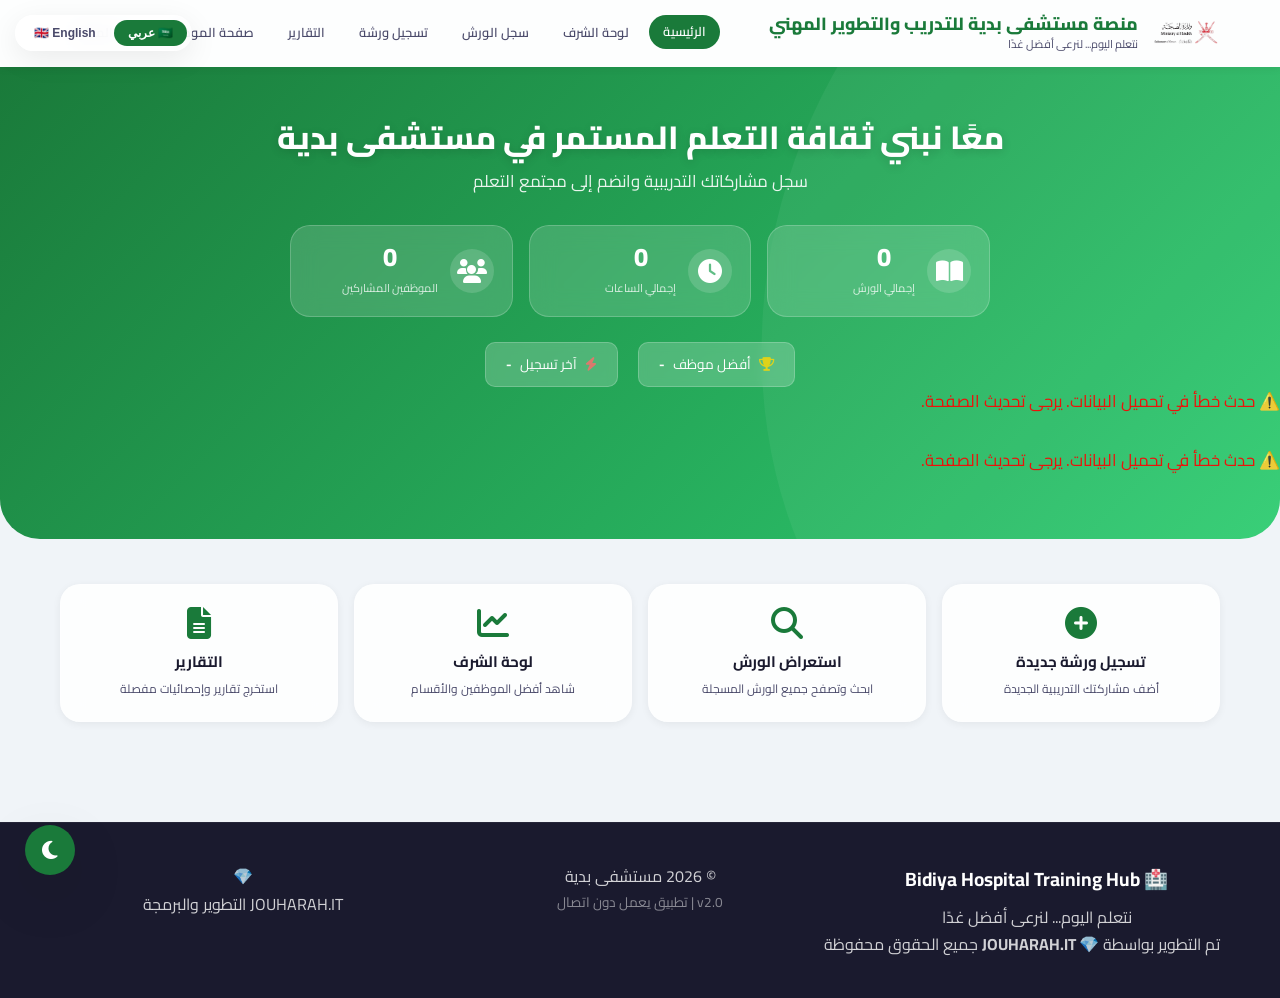
<file: index.html>
<!DOCTYPE html>
<html lang="ar" dir="rtl">
<head>
    <meta charset="UTF-8">
    <meta name="viewport" content="width=device-width, initial-scale=1.0, maximum-scale=1.0, user-scalable=no">
    <title>Bidiya Hospital Training Hub</title>

    <!-- PWA Meta Tags -->
    <link rel="manifest" href="manifest.json">
    <meta name="theme-color" content="#1a7a3a">
    <meta name="apple-mobile-web-app-capable" content="yes">
    <meta name="apple-mobile-web-app-status-bar-style" content="black-translucent">
    <meta name="apple-mobile-web-app-title" content="BTH">
    <link rel="apple-touch-icon" href="assets/icons/icon-192x192.png">

    <!-- Fonts -->
    <link href="https://fonts.googleapis.com/css2?family=Cairo:wght@300;400;600;700;800&display=swap" rel="stylesheet">
    <link rel="stylesheet" href="https://cdnjs.cloudflare.com/ajax/libs/font-awesome/6.4.0/css/all.min.css">

    <!-- CSS -->
    <link rel="stylesheet" href="assets/css/style.css">
    <link rel="stylesheet" href="assets/css/dark-mode.css">
</head>
<body>
    <!-- Dark Mode Toggle -->
    <button class="dark-toggle" id="darkToggle" aria-label="Toggle dark mode">
        <i class="fas fa-moon"></i>
    </button>

    <!-- Language Selector -->
    <div class="lang-selector">
        <button class="lang-btn active" data-lang="ar">🇸🇦 عربي</button>
        <button class="lang-btn" data-lang="en">🇬🇧 English</button>
    </div>

    <!-- زر التثبيت اليدوي -->
    <button id="manualInstallBtn" style="display:none; position:fixed; bottom:90px; left:50%; transform:translateX(-50%); background:#1a7a3a; color:white; border:none; padding:14px 30px; border-radius:50px; font-size:1rem; font-weight:700; box-shadow:0 4px 20px rgba(26,122,58,0.4); z-index:99999; cursor:pointer; font-family:'Cairo',sans-serif;">📱 تثبيت التطبيق</button>

    <!-- HEADER -->
    <header class="header">
        <div class="container">
            <div class="header-content">
                <div class="logo">
                    <img src="assets/img/logo.png" alt="BTH Logo" class="logo-img" onerror="this.style.display='none'">
                    <div>
                        <h1 class="logo-title" data-i18n="app_name">منصة مستشفى بدية للتدريب والتطوير المهني</h1>
                        <p class="logo-tagline" data-i18n="tagline">نتعلم اليوم... لنرعى أفضل غدًا</p>
                    </div>
                </div>
                <nav class="main-nav">
                    <a href="index.html" class="active" data-i18n="nav_home">الرئيسية</a>
                    <a href="dashboard.html" data-i18n="nav_dashboard">لوحة الشرف</a>
                    <a href="workshops.html" data-i18n="nav_workshops">سجل الورش</a>
                    <a href="register.html" data-i18n="nav_register">تسجيل ورشة</a>
                    <a href="reports.html" data-i18n="nav_reports">التقارير</a>
                    <a href="employee.html" data-i18n="nav_employee">صفحة الموظف</a>
                    <a href="about.html" data-i18n="nav_about">عن المطور</a>
                </nav>
            </div>
        </div>
    </header>

    <!-- HERO SECTION -->
    <section class="hero">
        <div class="container">
            <div class="hero-content">
                <h2 data-i18n="hero_title">معًا نبني ثقافة التعلم المستمر في مستشفى بدية</h2>
                <p data-i18n="hero_subtitle">سجل مشاركاتك التدريبية وانضم إلى مجتمع التعلم</p>

                <div class="hero-counters">
                    <div class="counter-item">
                        <div class="counter-icon"><i class="fas fa-book-open"></i></div>
                        <div class="counter-info">
                            <span class="counter-number" id="totalWorkshops">0</span>
                            <span class="counter-label" data-i18n="total_workshops">إجمالي الورش</span>
                        </div>
                    </div>
                    <div class="counter-item">
                        <div class="counter-icon"><i class="fas fa-clock"></i></div>
                        <div class="counter-info">
                            <span class="counter-number" id="totalHours">0</span>
                            <span class="counter-label" data-i18n="total_hours">إجمالي ساعات التدريب</span>
                        </div>
                    </div>
                    <div class="counter-item">
                        <div class="counter-icon"><i class="fas fa-users"></i></div>
                        <div class="counter-info">
                            <span class="counter-number" id="totalEmployees">0</span>
                            <span class="counter-label" data-i18n="total_employees">الموظفين المشاركين</span>
                        </div>
                    </div>
                </div>

                <div class="quick-stats" style="margin-top:20px; display:flex; gap:20px; justify-content:center; flex-wrap:wrap;">
                    <div class="stat-badge" style="background:rgba(255,255,255,0.2); padding:10px 20px; border-radius:10px; backdrop-filter:blur(5px);">
                        <i class="fas fa-trophy" style="color:#ffd700;"></i>
                        <span data-i18n="top_employee_label">أفضل موظف:</span>
                        <strong id="topEmployee">-</strong>
                    </div>
                    <div class="stat-badge" style="background:rgba(255,255,255,0.2); padding:10px 20px; border-radius:10px; backdrop-filter:blur(5px);">
                        <i class="fas fa-bolt" style="color:#ff6b6b;"></i>
                        <span data-i18n="last_registration_label">آخر تسجيل:</span>
                        <strong id="lastEmployee">-</strong>
                    </div>
                </div>
            </div>
        </div>
    </section>

    <!-- QUICK ACTIONS -->
    <section class="quick-actions">
        <div class="container">
            <div class="actions-grid">
                <a href="register.html" class="action-card">
                    <i class="fas fa-plus-circle"></i>
                    <h3 data-i18n="register_workshop">تسجيل ورشة جديدة</h3>
                    <p data-i18n="register_desc">أضف مشاركتك التدريبية الجديدة</p>
                </a>
                <a href="workshops.html" class="action-card">
                    <i class="fas fa-search"></i>
                    <h3 data-i18n="browse_workshops">استعراض الورش</h3>
                    <p data-i18n="browse_desc">ابحث وتصفح جميع الورش المسجلة</p>
                </a>
                <a href="dashboard.html" class="action-card">
                    <i class="fas fa-chart-line"></i>
                    <h3 data-i18n="view_dashboard">لوحة الشرف</h3>
                    <p data-i18n="dashboard_desc">شاهد أفضل الموظفين والأقسام</p>
                </a>
                <a href="reports.html" class="action-card">
                    <i class="fas fa-file-alt"></i>
                    <h3 data-i18n="view_reports">التقارير</h3>
                    <p data-i18n="reports_desc">استخرج تقارير وإحصائيات مفصلة</p>
                </a>
            </div>
        </div>
    </section>

    <!-- FOOTER -->
    <footer class="footer">
        <div class="container">
            <div class="footer-content">
                <div class="footer-brand">
                    <h3>🏥 Bidiya Hospital Training Hub</h3>
                    <p data-i18n="footer_tagline">نتعلم اليوم... لنرعى أفضل غدًا</p>
                </div>
                <div class="footer-center">
                    <p data-i18n="footer_copyright">© 2026 مستشفى بدية - جميع الحقوق محفوظة</p>
                    <p class="footer-version">v2.0 | <span data-i18n="footer_pwa">تطبيق يعمل دون اتصال</span></p>
                </div>
                <div class="footer-developer">
                    <div class="developer-badge">
                        <span class="dev-icon">💎</span>
                        <div class="dev-info">
                            <span class="dev-name">JOUHARAH.IT</span>
                            <span class="dev-role" data-i18n="dev_role">التطوير والبرمجة</span>
                        </div>
                    </div>
                </div>
            </div>
            <div class="footer-bottom">
                <p class="developer-credit">
                    <span data-i18n="developed_by">تم التطوير بواسطة</span>
                    <strong>💎 JOUHARAH.IT</strong>
                    <span data-i18n="all_rights">© 2026</span>
                </p>
            </div>
        </div>
    </footer>

    <!-- ============================================ -->
    <!-- SCRIPTS - تحميل بترتيب صحيح -->
    <!-- ============================================ -->

    <!-- 1. الترجمة -->
    <script src="assets/js/i18n.js"></script>

    <!-- 2. الملف الرئيسي (API + دوال عامة) -->
    <script src="assets/js/main.js"></script>

    <!-- 3. كود إضافي لتحديث الصفحة فوراً -->
    <script>
        // بعد تحميل الصفحة، قم بتحديث البيانات
        document.addEventListener('DOMContentLoaded', function() {
            console.log('📄 الصفحة الرئيسية جاهزة');

            // محاولة استدعاء الدالة من main.js
            if (typeof loadHomePageData === 'function') {
                loadHomePageData();
            } else {
                console.warn('⚠️ loadHomePageData غير موجودة، جلب البيانات مباشرة...');
                // نسخة احتياطية: جلب البيانات مباشرة من API
                const API_URL = 'https://script.google.com/macros/s/AKfycbxfQwivy7ssV_SpOgE_2Ev5llVva7RWNhr8-ARorlWGvUGW1GyBUnGTinzBiffoaAp4/exec';
                fetch(API_URL)
                    .then(response => response.json())
                    .then(result => {
                        if (result.status === 'success' && result.data) {
                            const summary = result.data.summary || {};
                            document.getElementById('totalWorkshops').textContent = summary.totalWorkshops || 0;
                            document.getElementById('totalHours').textContent = summary.totalHours || 0;
                            document.getElementById('totalEmployees').textContent = summary.totalEmployees || 0;
                            const topEmp = result.data.topEmployees?.[0];
                            if (topEmp) {
                                document.getElementById('topEmployee').textContent = topEmp.name + ' (' + topEmp.workshops + ' ورشة)';
                            }
                            const lastEmp = result.data.lastWorkshop;
                            if (lastEmp) {
                                document.getElementById('lastEmployee').textContent = lastEmp.employee || '-';
                            }
                        }
                    })
                    .catch(err => console.warn('⚠️ فشل جلب البيانات:', err));
            }
        });

        // تسجيل Service Worker
        if ('serviceWorker' in navigator) {
            navigator.serviceWorker.register('sw.js')
                .then(() => console.log('✅ Service Worker مسجل'))
                .catch(err => console.log('❌ Service Worker:', err));
        }
    </script>
</body>
</html>
</file>
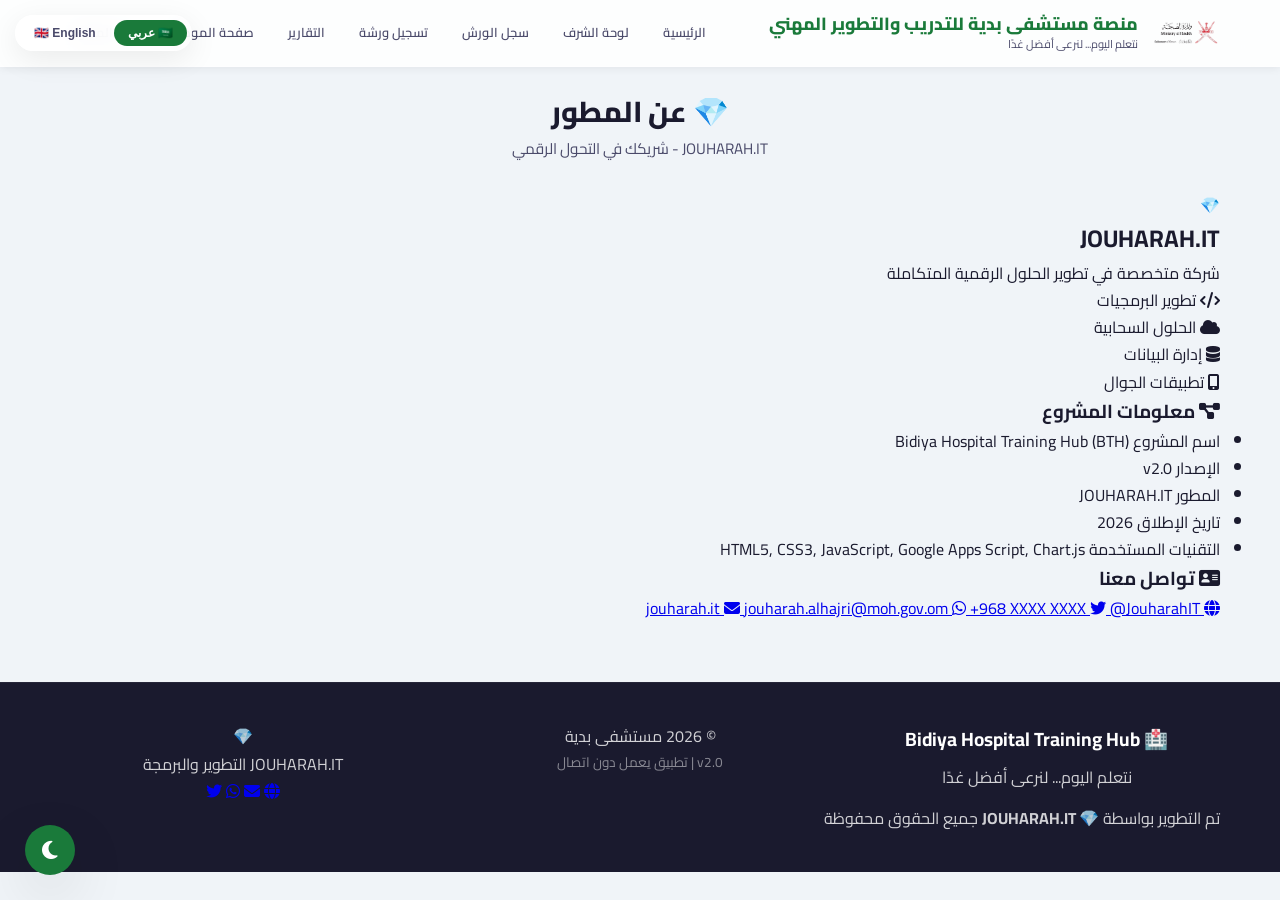
<file: about.html>
<!DOCTYPE html>
<html lang="ar" dir="rtl">
<head>
    <meta charset="UTF-8">
    <meta name="viewport" content="width=device-width, initial-scale=1.0">
    <title>عن المطور - Bidiya Hospital Training Hub</title>
    
    <link href="https://fonts.googleapis.com/css2?family=Cairo:wght@300;400;600;700;800&display=swap" rel="stylesheet">
    <link rel="stylesheet" href="https://cdnjs.cloudflare.com/ajax/libs/font-awesome/6.4.0/css/all.min.css">
    <link rel="stylesheet" href="assets/css/style.css">
    <link rel="stylesheet" href="assets/css/dark-mode.css">
    <!-- PWA Meta Tags -->
<link rel="manifest" href="manifest.json">
<meta name="theme-color" content="#1a7a3a">
<meta name="apple-mobile-web-app-capable" content="yes">
<meta name="apple-mobile-web-app-status-bar-style" content="black-translucent">
<meta name="apple-mobile-web-app-title" content="BTH">
<link rel="apple-touch-icon" href="assets/icons/icon-192x192.png">

<!-- PWA Splash Screen (iOS) -->
<meta name="apple-mobile-web-app-capable" content="yes">
<link rel="apple-touch-startup-image" href="assets/icons/splash.png">
</head>
<body>
    <!-- 🌙 Toggle & Language -->
    <button class="dark-toggle" id="darkToggle"><i class="fas fa-moon"></i></button>
    <div class="lang-selector">
        <button class="lang-btn active" data-lang="ar">🇸🇦 عربي</button>
        <button class="lang-btn" data-lang="en">🇬🇧 English</button>
    </div>

    <!-- HEADER -->
    <header class="header">
        <div class="container">
            <div class="header-content">
                <div class="logo">
                    <img src="assets/img/logo.png" alt="BTH Logo" class="logo-img">
                    <div>
                        <h1 class="logo-title" data-i18n="app_name">منصة مستشفى بدية للتدريب والتطوير المهني</h1>
                        <p class="logo-tagline" data-i18n="tagline">نتعلم اليوم... لنرعى أفضل غدًا</p>
                    </div>
                </div>
               <nav class="main-nav">
    <a href="index.html" data-i18n="nav_home">الرئيسية</a>
    <a href="dashboard.html" data-i18n="nav_dashboard">لوحة الشرف</a>
    <a href="workshops.html" data-i18n="nav_workshops">سجل الورش</a>
    <a href="register.html" data-i18n="nav_register">تسجيل ورشة</a>
    <a href="reports.html" data-i18n="nav_reports">التقارير</a>
    <a href="employee.html" data-i18n="nav_employee">صفحة الموظف</a>  <!-- ✅ تم الإضافة -->
    <a href="about.html" data-i18n="nav_about">عن المطور</a>
</nav>
            </div>
        </div>
    </header>

    <!-- ============================================ -->
    <!-- ABOUT PAGE -->
    <!-- ============================================ -->
    <section class="about-page">
        <div class="container">
            <div class="page-header">
                <h1>💎 <span data-i18n="about_title">عن المطور</span></h1>
                <p data-i18n="about_subtitle">JOUHARAH.IT - شريكك في التحول الرقمي</p>
            </div>

            <div class="about-content">
                <!-- Developer Card -->
                <div class="about-card developer-card">
                    <div class="developer-logo-large">
                        <span class="dev-icon-large">💎</span>
                        <h2>JOUHARAH.IT</h2>
                    </div>
                    <p class="dev-description" data-i18n="dev_description">
                        شركة متخصصة في تطوير الحلول الرقمية المتكاملة، نقدم خدماتنا في مجال 
                        البرمجة، وتطوير التطبيقات، وأنظمة إدارة البيانات، والحلول السحابية.
                    </p>
                    <div class="dev-services">
                        <div class="service-item">
                            <i class="fas fa-code"></i>
                            <span data-i18n="service_development">تطوير البرمجيات</span>
                        </div>
                        <div class="service-item">
                            <i class="fas fa-cloud"></i>
                            <span data-i18n="service_cloud">الحلول السحابية</span>
                        </div>
                        <div class="service-item">
                            <i class="fas fa-database"></i>
                            <span data-i18n="service_data">إدارة البيانات</span>
                        </div>
                        <div class="service-item">
                            <i class="fas fa-mobile-alt"></i>
                            <span data-i18n="service_mobile">تطبيقات الجوال</span>
                        </div>
                    </div>
                </div>

                <!-- Project Info -->
                <div class="about-card project-card">
                    <h3><i class="fas fa-project-diagram"></i> <span data-i18n="project_info">معلومات المشروع</span></h3>
                    <ul class="project-info-list">
                        <li>
                            <span class="label" data-i18n="project_name">اسم المشروع:</span>
                            <span class="value">Bidiya Hospital Training Hub (BTH)</span>
                        </li>
                        <li>
                            <span class="label" data-i18n="project_version">الإصدار:</span>
                            <span class="value">v2.0</span>
                        </li>
                        <li>
                            <span class="label" data-i18n="project_developer">المطور:</span>
                            <span class="value">JOUHARAH.IT</span>
                        </li>
                        <li>
                            <span class="label" data-i18n="project_date">تاريخ الإطلاق:</span>
                            <span class="value">2026</span>
                        </li>
                        <li>
                            <span class="label" data-i18n="project_tech">التقنيات المستخدمة:</span>
                            <span class="value">HTML5, CSS3, JavaScript, Google Apps Script, Chart.js</span>
                        </li>
                    </ul>
                </div>

                <!-- Contact -->
                <div class="about-card contact-card">
                    <h3><i class="fas fa-address-card"></i> <span data-i18n="contact_us">تواصل معنا</span></h3>
                    <div class="contact-grid">
                        <a href="#" class="contact-item">
                            <i class="fas fa-globe"></i>
                            <span>jouharah.it</span>
                        </a>
                        <a href="#" class="contact-item">
                            <i class="fas fa-envelope"></i>
                            <span>jouharah.alhajri@moh.gov.om</span>
                        </a>
                        <a href="#" class="contact-item">
                            <i class="fab fa-whatsapp"></i>
                            <span>+968 XXXX XXXX</span>
                        </a>
                        <a href="#" class="contact-item">
                            <i class="fab fa-twitter"></i>
                            <span>@JouharahIT</span>
                        </a>
                    </div>
                </div>
            </div>
        </div>
    </section>

    <!-- FOOTER -->
    <footer class="footer">
        <div class="container">
            <div class="footer-content">
                <div class="footer-brand">
                    <h3>🏥 Bidiya Hospital Training Hub</h3>
                    <p data-i18n="footer_tagline">نتعلم اليوم... لنرعى أفضل غدًا</p>
                </div>
                <div class="footer-center">
                    <p data-i18n="footer_copyright">© 2026 مستشفى بدية - جميع الحقوق محفوظة</p>
                    <p class="footer-version">v2.0 | <span data-i18n="footer_pwa">تطبيق يعمل دون اتصال</span></p>
                </div>
                <div class="footer-developer">
                    <div class="developer-badge">
                        <span class="dev-icon">💎</span>
                        <div class="dev-info">
                            <span class="dev-name">JOUHARAH.IT</span>
                            <span class="dev-role" data-i18n="dev_role">التطوير والبرمجة</span>
                        </div>
                    </div>
                    <div class="dev-social">
                        <a href="#" target="_blank"><i class="fas fa-globe"></i></a>
                        <a href="#" target="_blank"><i class="fas fa-envelope"></i></a>
                        <a href="#" target="_blank"><i class="fab fa-whatsapp"></i></a>
                        <a href="#" target="_blank"><i class="fab fa-twitter"></i></a>
                    </div>
                </div>
            </div>
            <div class="footer-bottom">
                <p class="developer-credit">
                    <span data-i18n="developed_by">تم التطوير بواسطة</span>
                    <strong class="jouharah-text">💎 JOUHARAH.IT</strong>
                    <span data-i18n="all_rights">© 2026</span>
                </p>
            </div>
        </div>
    </footer>

    <script src="assets/js/i18n.js"></script>
    <script src="assets/js/main.js"></script>
</body>
</html>
</file>
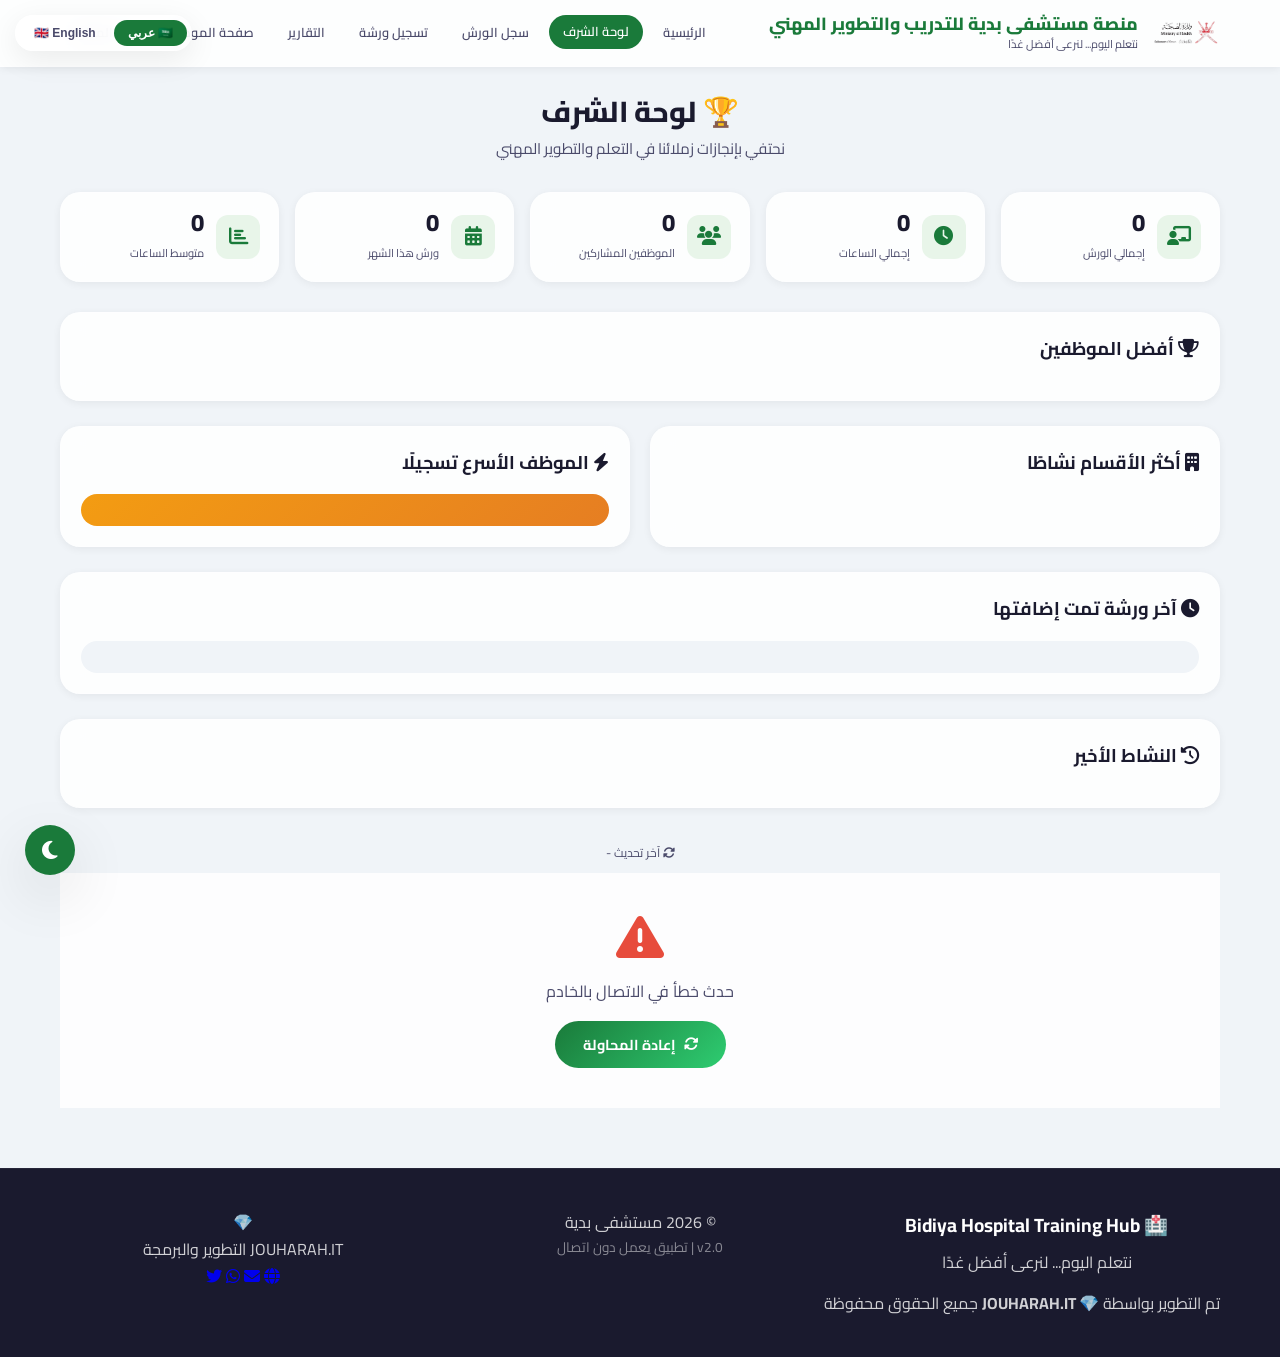
<file: dashboard.html>
<!DOCTYPE html>
<html lang="ar" dir="rtl">
<head>
    <meta charset="UTF-8">
    <meta name="viewport" content="width=device-width, initial-scale=1.0">
    <title>لوحة الشرف - Bidiya Hospital Training Hub</title>

    <!-- Google Fonts -->
    <link href="https://fonts.googleapis.com/css2?family=Cairo:wght@300;400;600;700;800&display=swap" rel="stylesheet">
    <!-- Font Awesome -->
    <link rel="stylesheet" href="https://cdnjs.cloudflare.com/ajax/libs/font-awesome/6.4.0/css/all.min.css">
    
    <!-- Styles -->
    <link rel="stylesheet" href="assets/css/style.css">
    <link rel="stylesheet" href="assets/css/dark-mode.css">

    <!-- PWA Meta Tags -->
    <link rel="manifest" href="manifest.json">
    <meta name="theme-color" content="#1a7a3a">
    <meta name="apple-mobile-web-app-capable" content="yes">
    <meta name="apple-mobile-web-app-status-bar-style" content="black-translucent">
    <meta name="apple-mobile-web-app-title" content="BTH">
    <link rel="apple-touch-icon" href="assets/icons/icon-192x192.png">
</head>
<body>

    <!-- ======================== -->
    <!--  Dark Mode Toggle        -->
    <!-- ======================== -->
    <button class="dark-toggle" id="darkToggle"><i class="fas fa-moon"></i></button>

    <!-- ======================== -->
    <!--  Language Selector       -->
    <!-- ======================== -->
    <div class="lang-selector">
        <button class="lang-btn active" data-lang="ar">🇸🇦 عربي</button>
        <button class="lang-btn" data-lang="en">🇬🇧 English</button>
    </div>

    <!-- ======================== -->
    <!--  HEADER                  -->
    <!-- ======================== -->
    <header class="header">
        <div class="container">
            <div class="header-content">
                <div class="logo">
                    <img src="assets/img/logo.png" alt="BTH Logo" class="logo-img" onerror="this.style.display='none'">
                    <div>
                        <h1 class="logo-title" data-i18n="app_name">منصة مستشفى بدية للتدريب والتطوير المهني</h1>
                        <p class="logo-tagline" data-i18n="tagline">نتعلم اليوم... لنرعى أفضل غدًا</p>
                    </div>
                </div>
                <nav class="main-nav">
                    <a href="index.html" data-i18n="nav_home">الرئيسية</a>
                    <a href="dashboard.html" class="active" data-i18n="nav_dashboard">لوحة الشرف</a>
                    <a href="workshops.html" data-i18n="nav_workshops">سجل الورش</a>
                    <a href="register.html" data-i18n="nav_register">تسجيل ورشة</a>
                    <a href="reports.html" data-i18n="nav_reports">التقارير</a>
                    <a href="employee.html" data-i18n="nav_employee">صفحة الموظف</a>
                    <a href="about.html" data-i18n="nav_about">عن المطور</a>
                </nav>
            </div>
        </div>
    </header>

    <!-- ======================== -->
    <!--  DASHBOARD CONTENT       -->
    <!-- ======================== -->
    <section class="dashboard-page">
        <div class="container">

            <!-- Page Header -->
            <div class="page-header">
                <h1>🏆 <span data-i18n="dashboard_title">لوحة الشرف</span></h1>
                <p data-i18n="dashboard_subtitle">نحتفي بإنجازات زملائنا في التعلم والتطوير المهني</p>
            </div>

            <!-- KPI Cards -->
            <div class="kpi-grid" id="kpiGrid">
                <div class="kpi-card">
                    <div class="kpi-icon"><i class="fas fa-chalkboard-teacher"></i></div>
                    <div class="kpi-info">
                        <span class="kpi-number" id="kpiTotalWorkshops">0</span>
                        <span class="kpi-label" data-i18n="total_workshops">إجمالي الورش</span>
                    </div>
                </div>
                <div class="kpi-card">
                    <div class="kpi-icon"><i class="fas fa-clock"></i></div>
                    <div class="kpi-info">
                        <span class="kpi-number" id="kpiTotalHours">0</span>
                        <span class="kpi-label" data-i18n="total_hours">إجمالي ساعات التدريب</span>
                    </div>
                </div>
                <div class="kpi-card">
                    <div class="kpi-icon"><i class="fas fa-users"></i></div>
                    <div class="kpi-info">
                        <span class="kpi-number" id="kpiTotalEmployees">0</span>
                        <span class="kpi-label" data-i18n="total_employees">الموظفين المشاركين</span>
                    </div>
                </div>
                <div class="kpi-card">
                    <div class="kpi-icon"><i class="fas fa-calendar-alt"></i></div>
                    <div class="kpi-info">
                        <span class="kpi-number" id="kpiMonthly">0</span>
                        <span class="kpi-label" data-i18n="monthly_workshops">ورش هذا الشهر</span>
                    </div>
                </div>
                <div class="kpi-card">
                    <div class="kpi-icon"><i class="fas fa-chart-bar"></i></div>
                    <div class="kpi-info">
                        <span class="kpi-number" id="kpiAvgHours">0</span>
                        <span class="kpi-label" data-i18n="avg_hours">متوسط الساعات/موظف</span>
                    </div>
                </div>
            </div>

            <!-- Top Employees Podium -->
            <div class="dashboard-section">
                <h2><i class="fas fa-trophy"></i> <span data-i18n="top_employees">أفضل الموظفين</span></h2>
                <div class="podium-container" id="topEmployees">
                    <!-- يتم التعبئة بواسطة JavaScript -->
                </div>
            </div>

            <!-- Two Columns: Departments & Fastest Employee -->
            <div class="dashboard-grid">
                <div class="dashboard-section">
                    <h2><i class="fas fa-building"></i> <span data-i18n="top_departments">أكثر الأقسام نشاطًا</span></h2>
                    <div class="departments-list" id="topDepartments">
                        <!-- يتم التعبئة بواسطة JavaScript -->
                    </div>
                </div>
                <div class="dashboard-section">
                    <h2><i class="fas fa-bolt"></i> <span data-i18n="fastest_employee">الموظف الأسرع تسجيلًا</span></h2>
                    <div id="fastestEmployee" class="fastest-card">
                        <!-- يتم التعبئة بواسطة JavaScript -->
                    </div>
                </div>
            </div>

            <!-- Latest Workshop -->
            <div class="dashboard-section">
                <h2><i class="fas fa-clock"></i> <span data-i18n="latest_workshop">آخر ورشة تمت إضافتها</span></h2>
                <div id="latestWorkshop" class="latest-workshop">
                    <!-- يتم التعبئة بواسطة JavaScript -->
                </div>
            </div>

            <!-- Recent Activity -->
            <div class="dashboard-section">
                <h2><i class="fas fa-history"></i> <span data-i18n="recent_activity">النشاط الأخير</span></h2>
                <div id="recentActivity" class="activity-timeline">
                    <!-- يتم التعبئة بواسطة JavaScript -->
                </div>
            </div>

            <!-- Last Updated -->
            <div class="last-updated">
                <i class="fas fa-sync-alt"></i>
                <span data-i18n="last_updated">آخر تحديث:</span>
                <span id="lastUpdated">-</span>
            </div>

        </div>
    </section>

    <!-- ======================== -->
    <!--  FOOTER                  -->
    <!-- ======================== -->
    <footer class="footer">
        <div class="container">
            <div class="footer-content">
                <div class="footer-brand">
                    <h3>🏥 Bidiya Hospital Training Hub</h3>
                    <p data-i18n="footer_tagline">نتعلم اليوم... لنرعى أفضل غدًا</p>
                </div>
                <div class="footer-center">
                    <p data-i18n="footer_copyright">© 2026 مستشفى بدية - جميع الحقوق محفوظة</p>
                    <p class="footer-version">v2.0 | <span data-i18n="footer_pwa">تطبيق يعمل دون اتصال</span></p>
                </div>
                <div class="footer-developer">
                    <div class="developer-badge">
                        <span class="dev-icon">💎</span>
                        <div class="dev-info">
                            <span class="dev-name">JOUHARAH.IT</span>
                            <span class="dev-role" data-i18n="dev_role">التطوير والبرمجة</span>
                        </div>
                    </div>
                    <div class="dev-social">
                        <a href="#" target="_blank"><i class="fas fa-globe"></i></a>
                        <a href="#" target="_blank"><i class="fas fa-envelope"></i></a>
                        <a href="#" target="_blank"><i class="fab fa-whatsapp"></i></a>
                        <a href="#" target="_blank"><i class="fab fa-twitter"></i></a>
                    </div>
                </div>
            </div>
            <div class="footer-bottom">
                <p class="developer-credit">
                    <span data-i18n="developed_by">تم التطوير بواسطة</span>
                    <strong class="jouharah-text">💎 JOUHARAH.IT</strong>
                    <span data-i18n="all_rights">© 2026</span>
                </p>
            </div>
        </div>
    </footer>

    <!-- ======================== -->
    <!--  SCRIPTS                 -->
    <!-- ======================== -->
    <script src="assets/js/i18n.js"></script>
    <script src="assets/js/main.js"></script>
    <script src="assets/js/dashboard.js"></script>
</body>
</html>
</file>
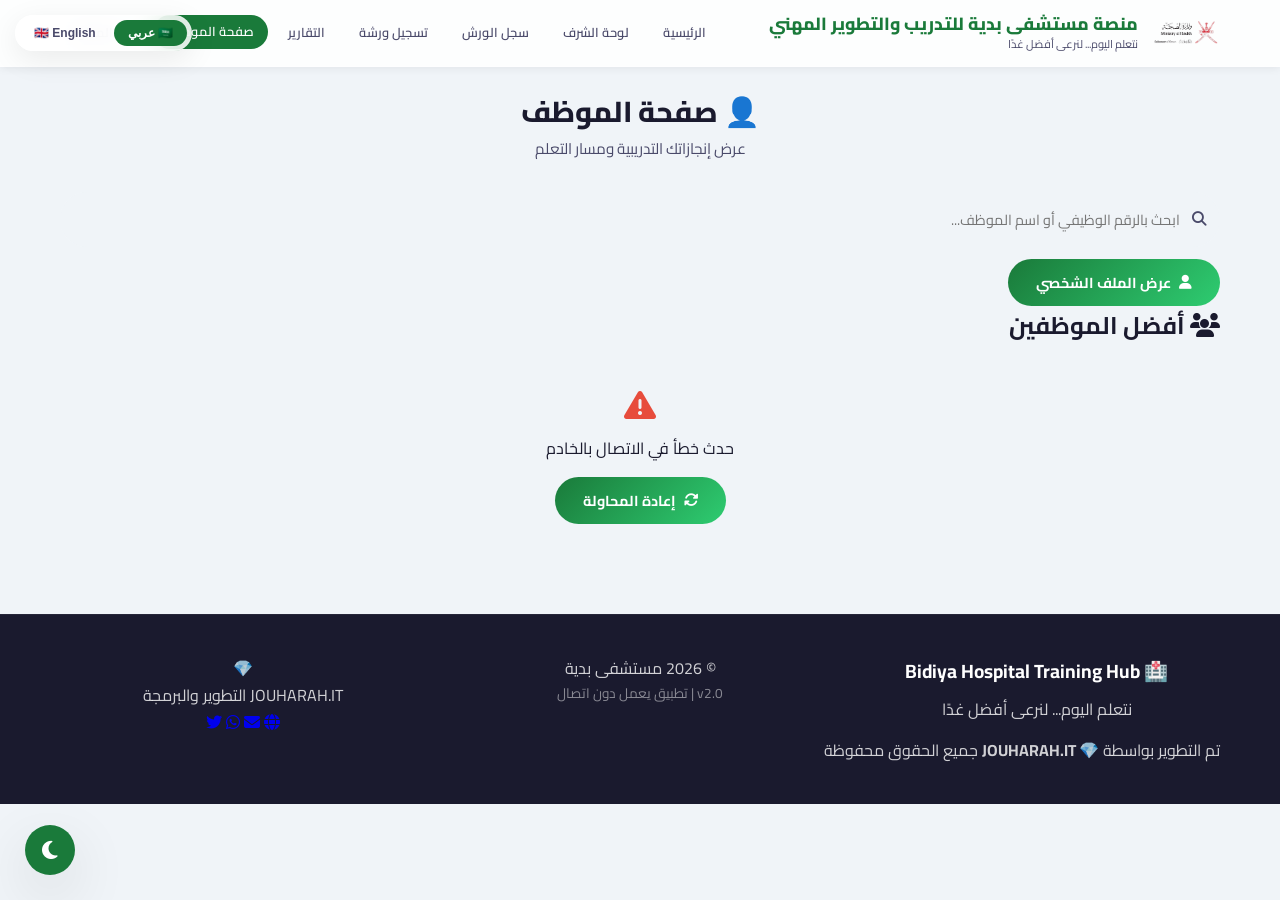
<file: employee.html>
<!DOCTYPE html>
<html lang="ar" dir="rtl">
<head>
    <meta charset="UTF-8">
    <meta name="viewport" content="width=device-width, initial-scale=1.0">
    <title>صفحة الموظف - Bidiya Hospital Training Hub</title>

    <!-- Google Fonts -->
    <link href="https://fonts.googleapis.com/css2?family=Cairo:wght@300;400;600;700;800&display=swap" rel="stylesheet">
    <!-- Font Awesome -->
    <link rel="stylesheet" href="https://cdnjs.cloudflare.com/ajax/libs/font-awesome/6.4.0/css/all.min.css">
    
    <!-- Styles -->
    <link rel="stylesheet" href="assets/css/style.css">
    <link rel="stylesheet" href="assets/css/dark-mode.css">

    <!-- PWA Meta Tags -->
    <link rel="manifest" href="manifest.json">
    <meta name="theme-color" content="#1a7a3a">
    <meta name="apple-mobile-web-app-capable" content="yes">
    <meta name="apple-mobile-web-app-status-bar-style" content="black-translucent">
    <meta name="apple-mobile-web-app-title" content="BTH">
    <link rel="apple-touch-icon" href="assets/icons/icon-192x192.png">
</head>
<body>

    <!-- ======================== -->
    <!--  Dark Mode Toggle        -->
    <!-- ======================== -->
    <button class="dark-toggle" id="darkToggle"><i class="fas fa-moon"></i></button>

    <!-- ======================== -->
    <!--  Language Selector       -->
    <!-- ======================== -->
    <div class="lang-selector">
        <button class="lang-btn active" data-lang="ar">🇸🇦 عربي</button>
        <button class="lang-btn" data-lang="en">🇬🇧 English</button>
    </div>

    <!-- ======================== -->
    <!--  HEADER                  -->
    <!-- ======================== -->
    <header class="header">
        <div class="container">
            <div class="header-content">
                <div class="logo">
                    <img src="assets/img/logo.png" alt="BTH Logo" class="logo-img" onerror="this.style.display='none'">
                    <div>
                        <h1 class="logo-title" data-i18n="app_name">منصة مستشفى بدية للتدريب والتطوير المهني</h1>
                        <p class="logo-tagline" data-i18n="tagline">نتعلم اليوم... لنرعى أفضل غدًا</p>
                    </div>
                </div>
                <nav class="main-nav">
                    <a href="index.html" data-i18n="nav_home">الرئيسية</a>
                    <a href="dashboard.html" data-i18n="nav_dashboard">لوحة الشرف</a>
                    <a href="workshops.html" data-i18n="nav_workshops">سجل الورش</a>
                    <a href="register.html" data-i18n="nav_register">تسجيل ورشة</a>
                    <a href="reports.html" data-i18n="nav_reports">التقارير</a>
                    <a href="employee.html" class="active" data-i18n="nav_employee">صفحة الموظف</a>
                    <a href="about.html" data-i18n="nav_about">عن المطور</a>
                </nav>
            </div>
        </div>
    </header>

    <!-- ======================== -->
    <!--  EMPLOYEE PAGE           -->
    <!-- ======================== -->
    <section class="employee-page">
        <div class="container">

            <!-- Page Header -->
            <div class="page-header">
                <h1>👤 <span data-i18n="employee_profile">صفحة الموظف</span></h1>
                <p data-i18n="employee_profile_subtitle">عرض إنجازاتك التدريبية ومسار التعلم</p>
            </div>

            <!-- Search -->
            <div class="employee-search">
                <div class="search-box">
                    <i class="fas fa-search"></i>
                    <input type="text" id="employeeSearch" 
                           placeholder="🔍 ابحث بالرقم الوظيفي أو اسم الموظف..." 
                           data-i18n-placeholder="search_employee">
                </div>
                <button id="viewEmployee" class="btn-primary">
                    <i class="fas fa-user"></i> <span data-i18n="view_profile">عرض الملف الشخصي</span>
                </button>
            </div>

            <!-- Profile Card -->
            <div id="employeeProfile" class="employee-profile" style="display: none;">
                <div class="profile-header">
                    <div class="profile-avatar">
                        <i class="fas fa-user-circle"></i>
                    </div>
                    <div class="profile-info">
                        <h2 id="profileName">-</h2>
                        <p><span data-i18n="employee_id">الرقم الوظيفي:</span> <span id="profileEmployeeId">-</span></p>
                        <p id="profileDepartment">-</p>
                        <div class="profile-badge" id="profileBadge">-</div>
                    </div>
                    <div class="profile-stats">
                        <div class="stat">
                            <span class="stat-number" id="profileWorkshops">0</span>
                            <span class="stat-label" data-i18n="workshops">ورش</span>
                        </div>
                        <div class="stat">
                            <span class="stat-number" id="profileHours">0</span>
                            <span class="stat-label" data-i18n="hours">ساعات</span>
                        </div>
                        <div class="stat">
                            <span class="stat-number" id="profileRank">#0</span>
                            <span class="stat-label" data-i18n="rank">الترتيب</span>
                        </div>
                    </div>
                </div>

                <!-- Progress -->
                <div class="profile-progress">
                    <h3><i class="fas fa-chart-line"></i> <span data-i18n="progress">التقدم نحو الشارة التالية</span></h3>
                    <div class="progress-container">
                        <div class="progress-bar">
                            <div class="progress-fill" id="progressFill" style="width: 0%;"></div>
                        </div>
                        <div class="progress-labels">
                            <span id="currentBadge">🌟 Beginner</span>
                            <span id="nextBadge">🥉 Bronze (5)</span>
                        </div>
                    </div>
                </div>

                <!-- Workshop History -->
                <div class="profile-history">
                    <h3><i class="fas fa-history"></i> <span data-i18n="workshop_history">سجل الورش</span></h3>
                    <div class="table-container">
                        <table class="workshops-table">
                            <thead>
                                <tr>
                                    <th>#</th>
                                    <th data-i18n="workshop_title">عنوان الورشة</th>
                                    <th data-i18n="hours">ساعات</th>
                                    <th data-i18n="organizer">الجهة المنظمة</th>
                                    <th data-i18n="date">التاريخ</th>
                                </tr>
                            </thead>
                            <tbody id="profileWorkshopsBody">
                                <!-- سيتم ملؤها بواسطة JavaScript -->
                            </tbody>
                        </table>
                    </div>
                </div>

                <!-- Achievements -->
                <div class="profile-achievements">
                    <h3><i class="fas fa-trophy"></i> <span data-i18n="achievements">الإنجازات</span></h3>
                    <div id="achievementsContainer" class="achievements-horizontal">
                        <!-- سيتم ملؤها بواسطة JavaScript -->
                    </div>
                </div>
            </div>

            <!-- Employee List -->
            <div class="employee-list-section">
                <h2><i class="fas fa-users"></i> <span data-i18n="top_employees">قائمة أفضل الموظفين</span></h2>
                <div id="employeeList" class="employee-list">
                    <!-- سيتم ملؤها بواسطة JavaScript -->
                </div>
            </div>

        </div>
    </section>

    <!-- ======================== -->
    <!--  FOOTER                  -->
    <!-- ======================== -->
    <footer class="footer">
        <div class="container">
            <div class="footer-content">
                <div class="footer-brand">
                    <h3>🏥 Bidiya Hospital Training Hub</h3>
                    <p data-i18n="footer_tagline">نتعلم اليوم... لنرعى أفضل غدًا</p>
                </div>
                <div class="footer-center">
                    <p data-i18n="footer_copyright">© 2026 مستشفى بدية - جميع الحقوق محفوظة</p>
                    <p class="footer-version">v2.0 | <span data-i18n="footer_pwa">تطبيق يعمل دون اتصال</span></p>
                </div>
                <div class="footer-developer">
                    <div class="developer-badge">
                        <span class="dev-icon">💎</span>
                        <div class="dev-info">
                            <span class="dev-name">JOUHARAH.IT</span>
                            <span class="dev-role" data-i18n="dev_role">التطوير والبرمجة</span>
                        </div>
                    </div>
                    <div class="dev-social">
                        <a href="#" target="_blank"><i class="fas fa-globe"></i></a>
                        <a href="#" target="_blank"><i class="fas fa-envelope"></i></a>
                        <a href="#" target="_blank"><i class="fab fa-whatsapp"></i></a>
                        <a href="#" target="_blank"><i class="fab fa-twitter"></i></a>
                    </div>
                </div>
            </div>
            <div class="footer-bottom">
                <p class="developer-credit">
                    <span data-i18n="developed_by">تم التطوير بواسطة</span>
                    <strong class="jouharah-text">💎 JOUHARAH.IT</strong>
                    <span data-i18n="all_rights">© 2026</span>
                </p>
            </div>
        </div>
    </footer>

    <!-- ======================== -->
    <!--  SCRIPTS                 -->
    <!-- ======================== -->
    <!-- 1. الترجمة -->
    <script src="assets/js/i18n.js"></script>
    
    <!-- 2. الملف الرئيسي (API + دوال عامة) -->
    <script src="assets/js/main.js"></script>
    
    <!-- 3. صفحة الموظف -->
    <script src="assets/js/employee.js"></script>
</body>
</html>
</file>
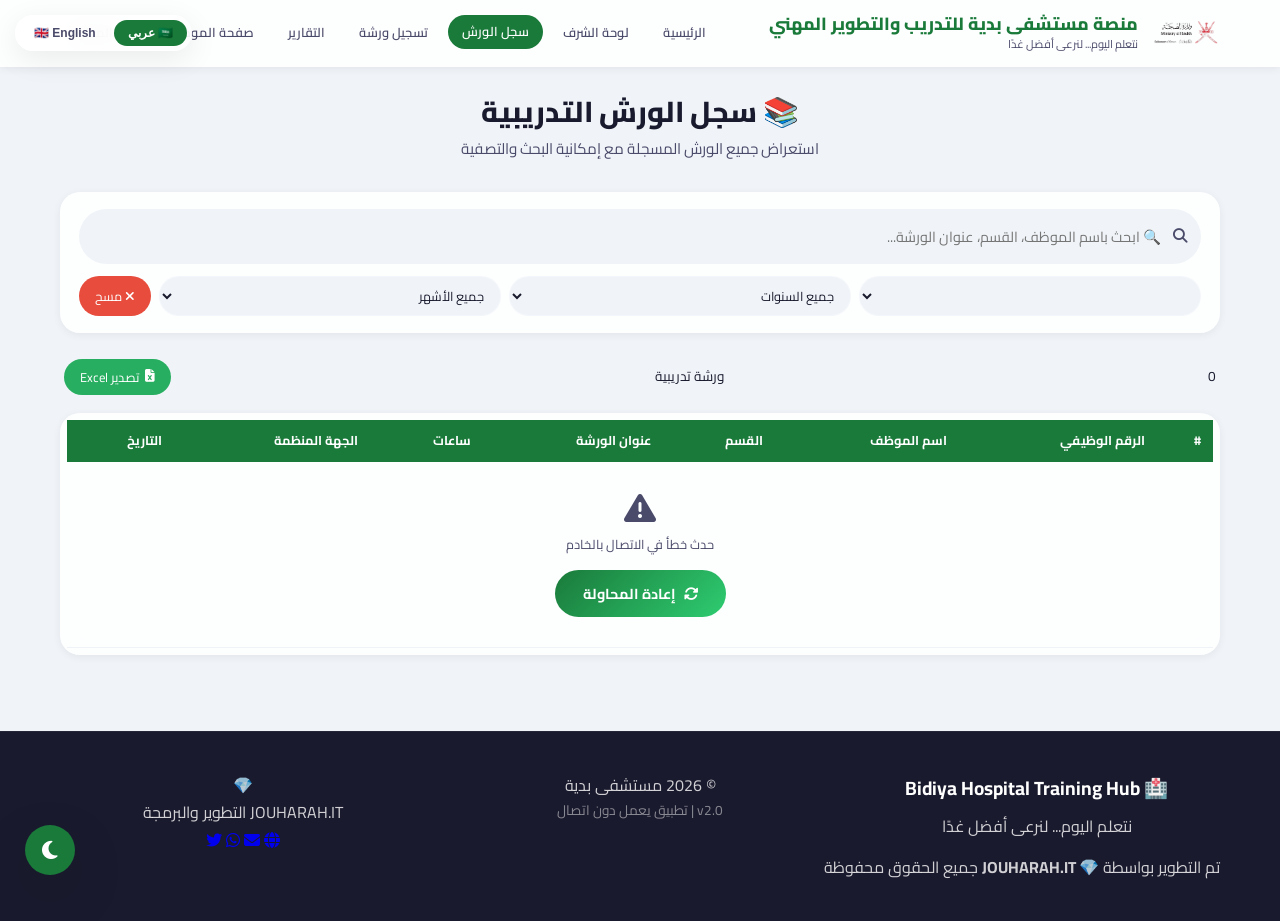
<file: workshops.html>
<!DOCTYPE html>
<html lang="ar" dir="rtl">
<head>
    <meta charset="UTF-8">
    <meta name="viewport" content="width=device-width, initial-scale=1.0">
    <title>سجل الورش - Bidiya Hospital Training Hub</title>

    <!-- Google Fonts -->
    <link href="https://fonts.googleapis.com/css2?family=Cairo:wght@300;400;600;700;800&display=swap" rel="stylesheet">
    <!-- Font Awesome -->
    <link rel="stylesheet" href="https://cdnjs.cloudflare.com/ajax/libs/font-awesome/6.4.0/css/all.min.css">
    
    <!-- Styles -->
    <link rel="stylesheet" href="assets/css/style.css">
    <link rel="stylesheet" href="assets/css/dark-mode.css">

    <!-- PWA Meta Tags -->
    <link rel="manifest" href="manifest.json">
    <meta name="theme-color" content="#1a7a3a">
    <meta name="apple-mobile-web-app-capable" content="yes">
    <meta name="apple-mobile-web-app-status-bar-style" content="black-translucent">
    <meta name="apple-mobile-web-app-title" content="BTH">
    <link rel="apple-touch-icon" href="assets/icons/icon-192x192.png">
</head>
<body>

    <!-- ======================== -->
    <!--  Dark Mode Toggle        -->
    <!-- ======================== -->
    <button class="dark-toggle" id="darkToggle"><i class="fas fa-moon"></i></button>

    <!-- ======================== -->
    <!--  Language Selector       -->
    <!-- ======================== -->
    <div class="lang-selector">
        <button class="lang-btn active" data-lang="ar">🇸🇦 عربي</button>
        <button class="lang-btn" data-lang="en">🇬🇧 English</button>
    </div>

    <!-- ======================== -->
    <!--  HEADER                  -->
    <!-- ======================== -->
    <header class="header">
        <div class="container">
            <div class="header-content">
                <div class="logo">
                    <img src="assets/img/logo.png" alt="BTH Logo" class="logo-img" onerror="this.style.display='none'">
                    <div>
                        <h1 class="logo-title" data-i18n="app_name">منصة مستشفى بدية للتدريب والتطوير المهني</h1>
                        <p class="logo-tagline" data-i18n="tagline">نتعلم اليوم... لنرعى أفضل غدًا</p>
                    </div>
                </div>
                <nav class="main-nav">
                    <a href="index.html" data-i18n="nav_home">الرئيسية</a>
                    <a href="dashboard.html" data-i18n="nav_dashboard">لوحة الشرف</a>
                    <a href="workshops.html" class="active" data-i18n="nav_workshops">سجل الورش</a>
                    <a href="register.html" data-i18n="nav_register">تسجيل ورشة</a>
                    <a href="reports.html" data-i18n="nav_reports">التقارير</a>
                    <a href="employee.html" data-i18n="nav_employee">صفحة الموظف</a>
                    <a href="about.html" data-i18n="nav_about">عن المطور</a>
                </nav>
            </div>
        </div>
    </header>

    <!-- ======================== -->
    <!--  WORKSHOPS PAGE          -->
    <!-- ======================== -->
    <section class="workshops-page">
        <div class="container">

            <!-- Page Header -->
            <div class="page-header">
                <h1>📚 <span data-i18n="workshops_title">سجل الورش التدريبية</span></h1>
                <p data-i18n="workshops_subtitle">استعراض جميع الورش المسجلة مع إمكانية البحث والتصفية</p>
            </div>

            <!-- Search & Filters -->
            <div class="search-section">
                <div class="search-box">
                    <i class="fas fa-search"></i>
                    <input type="text" id="searchInput" placeholder="🔍 ابحث باسم الموظف، القسم، عنوان الورشة..." data-i18n-placeholder="search_placeholder">
                </div>
                <div class="filters">
                    <select id="filterDepartment" class="filter-select">
                        <option value="all">جميع الأقسام</option>
                    </select>
                    <select id="filterYear" class="filter-select">
                        <option value="all">جميع السنوات</option>
                    </select>
                    <select id="filterMonth" class="filter-select">
                        <option value="all">جميع الأشهر</option>
                        <option value="1">يناير</option>
                        <option value="2">فبراير</option>
                        <option value="3">مارس</option>
                        <option value="4">أبريل</option>
                        <option value="5">مايو</option>
                        <option value="6">يونيو</option>
                        <option value="7">يوليو</option>
                        <option value="8">أغسطس</option>
                        <option value="9">سبتمبر</option>
                        <option value="10">أكتوبر</option>
                        <option value="11">نوفمبر</option>
                        <option value="12">ديسمبر</option>
                    </select>
                    <button id="clearFilters" class="btn-clear">
                        <i class="fas fa-times"></i> مسح
                    </button>
                </div>
            </div>

            <!-- Results Count -->
            <div class="results-info">
                <span id="resultsCount">0</span> <span data-i18n="workshops_found">ورشة تدريبية</span>
                <button id="exportBtn" class="btn-export">
                    <i class="fas fa-file-excel"></i> <span data-i18n="export_excel">تصدير Excel</span>
                </button>
            </div>

            <!-- Workshops Table -->
            <div class="table-container">
                <table class="workshops-table" id="workshopsTable">
                    <thead>
                        <tr>
                            <th>#</th>
                            <th data-i18n="employee_id">الرقم الوظيفي</th>
                            <th data-i18n="employee_name">اسم الموظف</th>
                            <th data-i18n="department">القسم</th>
                            <th data-i18n="workshop_title">عنوان الورشة</th>
                            <th data-i18n="hours">ساعات</th>
                            <th data-i18n="organizer">الجهة المنظمة</th>
                            <th data-i18n="date">التاريخ</th>
                        </tr>
                    </thead>
                    <tbody id="workshopsBody">
                        <!-- سيتم ملؤها بواسطة JavaScript -->
                    </tbody>
                </table>
            </div>

            <!-- Pagination -->
            <div class="pagination" id="pagination">
                <!-- سيتم ملؤها بواسطة JavaScript -->
            </div>

        </div>
    </section>

    <!-- ======================== -->
    <!--  FOOTER                  -->
    <!-- ======================== -->
    <footer class="footer">
        <div class="container">
            <div class="footer-content">
                <div class="footer-brand">
                    <h3>🏥 Bidiya Hospital Training Hub</h3>
                    <p data-i18n="footer_tagline">نتعلم اليوم... لنرعى أفضل غدًا</p>
                </div>
                <div class="footer-center">
                    <p data-i18n="footer_copyright">© 2026 مستشفى بدية - جميع الحقوق محفوظة</p>
                    <p class="footer-version">v2.0 | <span data-i18n="footer_pwa">تطبيق يعمل دون اتصال</span></p>
                </div>
                <div class="footer-developer">
                    <div class="developer-badge">
                        <span class="dev-icon">💎</span>
                        <div class="dev-info">
                            <span class="dev-name">JOUHARAH.IT</span>
                            <span class="dev-role" data-i18n="dev_role">التطوير والبرمجة</span>
                        </div>
                    </div>
                    <div class="dev-social">
                        <a href="#" target="_blank"><i class="fas fa-globe"></i></a>
                        <a href="#" target="_blank"><i class="fas fa-envelope"></i></a>
                        <a href="#" target="_blank"><i class="fab fa-whatsapp"></i></a>
                        <a href="#" target="_blank"><i class="fab fa-twitter"></i></a>
                    </div>
                </div>
            </div>
            <div class="footer-bottom">
                <p class="developer-credit">
                    <span data-i18n="developed_by">تم التطوير بواسطة</span>
                    <strong class="jouharah-text">💎 JOUHARAH.IT</strong>
                    <span data-i18n="all_rights">© 2026</span>
                </p>
            </div>
        </div>
    </footer>

    <!-- ======================== -->
    <!--  SCRIPTS                 -->
    <!-- ======================== -->
    <!-- 1. الترجمة -->
    <script src="assets/js/i18n.js"></script>
    
    <!-- 2. الملف الرئيسي (API + دوال عامة) -->
    <script src="assets/js/main.js"></script>
    
    <!-- 3. سجل الورش -->
    <script src="assets/js/workshops.js"></script>
</body>
</html>
</file>
<file: assets/css/style.css>
/* ============================================
   Bidiya Hospital Training Hub
   تصميم احترافي متوافق مع الهواتف
   ============================================ */

/* ========== المتغيرات ========== */
:root {
    --primary: #1a7a3a;
    --primary-dark: #0f5a2a;
    --primary-light: #e8f5e9;
    --primary-gradient: linear-gradient(135deg, #1a7a3a 0%, #2ecc71 100%);
    --secondary: #ffffff;
    --accent: #1976d2;
    --accent-light: #e3f2fd;
    --text-primary: #1a1a2e;
    --text-secondary: #4a4a6a;
    --text-light: #ffffff;
    --bg-main: #f0f4f8;
    --bg-card: rgba(255, 255, 255, 0.85);
    --bg-card-hover: rgba(255, 255, 255, 0.95);
    --shadow-sm: 0 2px 8px rgba(0, 0, 0, 0.06);
    --shadow-md: 0 8px 30px rgba(0, 0, 0, 0.08);
    --shadow-lg: 0 20px 60px rgba(0, 0, 0, 0.12);
    --radius-sm: 12px;
    --radius-md: 20px;
    --radius-lg: 30px;
    --transition: all 0.3s cubic-bezier(0.4, 0, 0.2, 1);
    --font: 'Cairo', 'Segoe UI', sans-serif;
    --max-width: 1200px;
    --glass-bg: rgba(255, 255, 255, 0.15);
    --glass-border: rgba(255, 255, 255, 0.2);
    --glass-shadow: 0 8px 32px rgba(0, 0, 0, 0.1);
}

/* ========== الوضع المظلم ========== */
[data-theme="dark"] {
    --primary: #2ecc71;
    --primary-dark: #1a7a3a;
    --primary-light: #1a3a2a;
    --secondary: #0d1117;
    --text-primary: #e6edf3;
    --text-secondary: #b0c4de;
    --bg-main: #0d1117;
    --bg-card: rgba(22, 27, 34, 0.85);
    --bg-card-hover: rgba(30, 36, 44, 0.95);
    --shadow-sm: 0 2px 8px rgba(0, 0, 0, 0.3);
    --shadow-md: 0 8px 30px rgba(0, 0, 0, 0.4);
    --shadow-lg: 0 20px 60px rgba(0, 0, 0, 0.5);
    --glass-bg: rgba(255, 255, 255, 0.05);
    --glass-border: rgba(255, 255, 255, 0.08);
}

/* ========== الأساسيات ========== */
* {
    margin: 0;
    padding: 0;
    box-sizing: border-box;
}

html {
    scroll-behavior: smooth;
    -webkit-tap-highlight-color: transparent;
}

body {
    font-family: var(--font);
    background: var(--bg-main);
    color: var(--text-primary);
    line-height: 1.7;
    min-height: 100vh;
    transition: var(--transition);
    -webkit-font-smoothing: antialiased;
    -moz-osx-font-smoothing: grayscale;
}

/* ========== الحاوية ========== */
.container {
    max-width: var(--max-width);
    margin: 0 auto;
    padding: 0 20px;
}

/* ========== تذييل ========== */
footer {
    background: var(--text-primary);
    color: rgba(255, 255, 255, 0.8);
    padding: 40px 0;
    margin-top: 60px;
    border-top: 1px solid rgba(255, 255, 255, 0.05);
}

.footer-content {
    display: grid;
    grid-template-columns: repeat(auto-fit, minmax(200px, 1fr));
    gap: 30px;
    text-align: center;
}

.footer h3 {
    color: white;
    font-size: 1.2rem;
    margin-bottom: 8px;
}

.footer-version {
    font-size: 0.85rem;
    opacity: 0.6;
}

/* ========== أزرار التحكم ========== */
.dark-toggle {
    position: fixed;
    bottom: 25px;
    left: 25px;
    z-index: 9999;
    width: 50px;
    height: 50px;
    border-radius: 50%;
    border: none;
    background: var(--primary);
    color: white;
    font-size: 1.3rem;
    cursor: pointer;
    box-shadow: var(--shadow-lg);
    transition: var(--transition);
    display: flex;
    align-items: center;
    justify-content: center;
}

.dark-toggle:hover {
    transform: scale(1.1) rotate(15deg);
}

/* ========== اختيار اللغة ========== */
.lang-selector {
    position: fixed;
    top: 15px;
    left: 15px;
    z-index: 9999;
    display: flex;
    gap: 4px;
    background: var(--bg-card);
    backdrop-filter: blur(12px);
    padding: 4px;
    border-radius: 30px;
    box-shadow: var(--shadow-md);
    border: 1px solid var(--glass-border);
}

.lang-btn {
    padding: 6px 14px;
    border: none;
    border-radius: 25px;
    cursor: pointer;
    font-weight: 600;
    font-size: 0.75rem;
    background: transparent;
    transition: var(--transition);
    color: var(--text-secondary);
}

.lang-btn.active {
    background: var(--primary);
    color: white;
}

.lang-btn:hover:not(.active) {
    background: var(--primary-light);
    color: var(--primary);
}

/* ========== الرأس ========== */
.header {
    background: var(--bg-card);
    backdrop-filter: blur(16px);
    box-shadow: var(--shadow-sm);
    padding: 12px 0;
    position: sticky;
    top: 0;
    z-index: 1000;
    transition: var(--transition);
    border-bottom: 1px solid var(--glass-border);
}

.header-content {
    display: flex;
    justify-content: space-between;
    align-items: center;
    flex-wrap: wrap;
    gap: 12px;
}

.logo {
    display: flex;
    align-items: center;
    gap: 12px;
}

.logo-img {
    height: 42px;
    width: auto;
    border-radius: 10px;
}

.logo-title {
    font-size: 1.1rem;
    font-weight: 800;
    color: var(--primary);
    line-height: 1.2;
}

.logo-tagline {
    font-size: 0.7rem;
    color: var(--text-secondary);
    font-weight: 400;
}

.main-nav {
    display: flex;
    gap: 6px;
    flex-wrap: wrap;
}

.main-nav a {
    padding: 6px 14px;
    border-radius: 25px;
    color: var(--text-secondary);
    text-decoration: none;
    font-weight: 600;
    font-size: 0.8rem;
    transition: var(--transition);
    white-space: nowrap;
}

.main-nav a:hover,
.main-nav a.active {
    background: var(--primary);
    color: white;
    transform: translateY(-1px);
}

/* ========== القسم الرئيسي ========== */
.hero {
    padding: 50px 0 35px;
    background: var(--primary-gradient);
    color: white;
    border-radius: 0 0 40px 40px;
    margin-bottom: 35px;
    position: relative;
    overflow: hidden;
}

.hero::before {
    content: '';
    position: absolute;
    top: -50%;
    right: -20%;
    width: 60%;
    height: 200%;
    background: rgba(255, 255, 255, 0.05);
    border-radius: 50%;
    transform: rotate(15deg);
}

.hero-content {
    text-align: center;
    position: relative;
    z-index: 1;
}

.hero h2 {
    font-size: 2rem;
    font-weight: 800;
    margin-bottom: 8px;
    line-height: 1.3;
    text-shadow: 0 2px 10px rgba(0, 0, 0, 0.15);
}

.hero p {
    font-size: 1.05rem;
    opacity: 0.9;
    margin-bottom: 30px;
}

/* ========== العدادات ========== */
.hero-counters {
    display: grid;
    grid-template-columns: repeat(auto-fit, minmax(160px, 1fr));
    gap: 16px;
    max-width: 700px;
    margin: 0 auto 25px;
}

.counter-item {
    background: var(--glass-bg);
    backdrop-filter: blur(12px);
    padding: 16px 18px;
    border-radius: var(--radius-md);
    display: flex;
    align-items: center;
    gap: 12px;
    border: 1px solid var(--glass-border);
    transition: var(--transition);
}

.counter-item:hover {
    transform: translateY(-4px);
    background: rgba(255, 255, 255, 0.2);
}

.counter-icon {
    font-size: 1.5rem;
    width: 44px;
    height: 44px;
    background: rgba(255, 255, 255, 0.15);
    border-radius: 50%;
    display: flex;
    align-items: center;
    justify-content: center;
    flex-shrink: 0;
}

.counter-number {
    display: block;
    font-size: 1.6rem;
    font-weight: 800;
    line-height: 1.2;
}

.counter-label {
    font-size: 0.7rem;
    opacity: 0.8;
}

/* ========== الإحصائيات السريعة ========== */
.quick-stats {
    display: flex;
    justify-content: center;
    gap: 20px;
    flex-wrap: wrap;
}

.stat-badge {
    background: var(--glass-bg);
    backdrop-filter: blur(8px);
    padding: 8px 20px;
    border-radius: 30px;
    font-size: 0.85rem;
    border: 1px solid var(--glass-border);
    display: flex;
    align-items: center;
    gap: 8px;
}

.stat-badge i {
    opacity: 0.8;
}

/* ========== الإجراءات السريعة ========== */
.quick-actions {
    padding: 10px 0 40px;
}

.actions-grid {
    display: grid;
    grid-template-columns: repeat(auto-fit, minmax(170px, 1fr));
    gap: 16px;
}

.action-card {
    background: var(--bg-card);
    backdrop-filter: blur(12px);
    padding: 22px 16px;
    border-radius: var(--radius-md);
    text-align: center;
    text-decoration: none;
    color: var(--text-primary);
    box-shadow: var(--shadow-sm);
    transition: var(--transition);
    border: 1px solid var(--glass-border);
}

.action-card:hover {
    transform: translateY(-6px);
    border-color: var(--primary);
    box-shadow: var(--shadow-md);
    background: var(--bg-card-hover);
}

.action-card i {
    font-size: 2rem;
    color: var(--primary);
    margin-bottom: 10px;
    display: block;
}

.action-card h3 {
    font-size: 0.95rem;
    margin-bottom: 4px;
    font-weight: 700;
}

.action-card p {
    font-size: 0.75rem;
    color: var(--text-secondary);
}

/* ========== عناوين الصفحات ========== */
.page-header {
    text-align: center;
    padding: 20px 0 30px;
}

.page-header h1 {
    font-size: 1.8rem;
    color: var(--text-primary);
    font-weight: 800;
}

.page-header p {
    color: var(--text-secondary);
    font-size: 0.95rem;
}

/* ========== بطاقات KPI ========== */
.kpi-grid {
    display: grid;
    grid-template-columns: repeat(auto-fit, minmax(150px, 1fr));
    gap: 16px;
    margin-bottom: 30px;
}

.kpi-card {
    background: var(--bg-card);
    backdrop-filter: blur(12px);
    padding: 16px 18px;
    border-radius: var(--radius-md);
    box-shadow: var(--shadow-sm);
    display: flex;
    align-items: center;
    gap: 12px;
    border: 1px solid var(--glass-border);
    transition: var(--transition);
}

.kpi-card:hover {
    transform: translateY(-3px);
    box-shadow: var(--shadow-md);
}

.kpi-icon {
    width: 44px;
    height: 44px;
    background: var(--primary-light);
    border-radius: 12px;
    display: flex;
    align-items: center;
    justify-content: center;
    font-size: 1.2rem;
    color: var(--primary);
    flex-shrink: 0;
}

.kpi-number {
    display: block;
    font-size: 1.5rem;
    font-weight: 800;
    color: var(--text-primary);
    line-height: 1.2;
}

.kpi-label {
    font-size: 0.7rem;
    color: var(--text-secondary);
}

/* ========== أقسام لوحة الشرف ========== */
.dashboard-section {
    background: var(--bg-card);
    backdrop-filter: blur(12px);
    padding: 20px;
    border-radius: var(--radius-md);
    box-shadow: var(--shadow-sm);
    margin-bottom: 25px;
    border: 1px solid var(--glass-border);
}

.dashboard-section h2 {
    font-size: 1.15rem;
    margin-bottom: 16px;
    color: var(--text-primary);
    font-weight: 700;
}

.dashboard-grid {
    display: grid;
    grid-template-columns: 1fr 1fr;
    gap: 20px;
}

/* ========== منصة التتويج ========== */
.podium-container {
    display: flex;
    justify-content: center;
    align-items: flex-end;
    gap: 16px;
    flex-wrap: wrap;
}

.podium-item {
    text-align: center;
    padding: 16px 20px;
    border-radius: var(--radius-md);
    background: var(--bg-main);
    min-width: 120px;
    transition: var(--transition);
    border: 1px solid var(--glass-border);
}

.podium-item:hover {
    transform: translateY(-5px);
}

.podium-item.first {
    background: linear-gradient(135deg, #ffd700, #f5a623);
    color: #333;
    border-color: #ffd700;
}

.podium-item.second {
    background: linear-gradient(135deg, #c0c0c0, #a8a8a8);
    color: #333;
    border-color: #c0c0c0;
}

.podium-item.third {
    background: linear-gradient(135deg, #cd7f32, #b87333);
    color: white;
    border-color: #cd7f32;
}

.podium-rank {
    font-size: 2.2rem;
}

.podium-name {
    font-weight: 700;
    font-size: 1rem;
    margin: 4px 0;
}

.podium-id {
    font-size: 0.7rem;
    opacity: 0.7;
}

.podium-badge {
    display: inline-block;
    padding: 3px 10px;
    border-radius: 20px;
    font-size: 0.7rem;
    font-weight: 600;
    margin: 4px 0;
    background: rgba(255, 255, 255, 0.2);
}

.podium-stats {
    display: flex;
    gap: 8px;
    justify-content: center;
    font-size: 0.75rem;
    opacity: 0.8;
}

.podium-department {
    font-size: 0.7rem;
    opacity: 0.6;
    margin-top: 4px;
}

/* ========== الأقسام ========== */
.dept-item {
    display: grid;
    grid-template-columns: 35px 1fr 100px;
    align-items: center;
    gap: 12px;
    padding: 8px 12px;
    background: var(--bg-main);
    border-radius: var(--radius-sm);
    transition: var(--transition);
}

.dept-item:hover {
    background: var(--primary-light);
}

.dept-rank {
    font-weight: 800;
    font-size: 1rem;
    color: var(--primary);
}

.dept-name {
    font-weight: 600;
    font-size: 0.9rem;
}

.dept-stats {
    font-size: 0.7rem;
    color: var(--text-secondary);
}

.dept-progress {
    background: var(--bg-main);
    border-radius: 10px;
    height: 6px;
    overflow: hidden;
}

.dept-bar {
    height: 100%;
    background: var(--primary);
    border-radius: 10px;
    transition: width 0.5s ease;
}

/* ========== أسرع موظف ========== */
.fastest-card {
    padding: 16px 20px;
    background: linear-gradient(135deg, #f39c12, #e67e22);
    border-radius: var(--radius-md);
    color: white;
}

.fastest-content {
    display: flex;
    align-items: center;
    gap: 16px;
}

.fastest-icon {
    font-size: 2.2rem;
}

.fastest-name {
    font-size: 1.2rem;
    font-weight: 700;
}

.fastest-time {
    opacity: 0.85;
    font-size: 0.85rem;
}

/* ========== آخر ورشة ========== */
.latest-workshop {
    padding: 16px;
    background: var(--bg-main);
    border-radius: var(--radius-md);
}

.workshop-card {
    display: flex;
    align-items: center;
    gap: 16px;
}

.workshop-icon {
    font-size: 1.6rem;
}

.workshop-title {
    font-size: 1rem;
    font-weight: 700;
}

.workshop-meta {
    display: flex;
    gap: 12px;
    flex-wrap: wrap;
    font-size: 0.75rem;
    color: var(--text-secondary);
    margin-top: 4px;
}

/* ========== النشاط الأخير ========== */
.activity-item {
    display: flex;
    gap: 12px;
    padding: 8px 0;
    border-bottom: 1px solid var(--bg-main);
}

.activity-dot {
    width: 8px;
    height: 8px;
    border-radius: 50%;
    background: var(--primary);
    margin-top: 6px;
    flex-shrink: 0;
}

.activity-title {
    font-weight: 600;
    font-size: 0.9rem;
}

.activity-meta {
    font-size: 0.7rem;
    color: var(--text-secondary);
    display: flex;
    gap: 10px;
    flex-wrap: wrap;
}

/* ========== البحث والتصفية ========== */
.search-section {
    background: var(--bg-card);
    backdrop-filter: blur(12px);
    padding: 16px 18px;
    border-radius: var(--radius-md);
    box-shadow: var(--shadow-sm);
    margin-bottom: 20px;
    border: 1px solid var(--glass-border);
}

.search-box {
    display: flex;
    align-items: center;
    background: var(--bg-main);
    border-radius: 30px;
    padding: 4px 14px;
    margin-bottom: 12px;
}

.search-box i {
    color: var(--text-secondary);
    font-size: 0.9rem;
}

.search-box input {
    border: none;
    background: transparent;
    padding: 10px 12px;
    width: 100%;
    font-family: var(--font);
    font-size: 0.9rem;
    color: var(--text-primary);
}

.search-box input:focus {
    outline: none;
}

.filters {
    display: flex;
    gap: 8px;
    flex-wrap: wrap;
}

.filter-select {
    padding: 6px 12px;
    border: 1px solid var(--glass-border);
    border-radius: 25px;
    background: var(--bg-main);
    font-family: var(--font);
    color: var(--text-primary);
    font-size: 0.8rem;
    cursor: pointer;
    flex: 1;
    min-width: 100px;
}

.btn-clear {
    padding: 6px 16px;
    border: none;
    border-radius: 25px;
    background: #e74c3c;
    color: white;
    font-family: var(--font);
    font-size: 0.8rem;
    cursor: pointer;
    transition: var(--transition);
}

.btn-clear:hover {
    background: #c0392b;
}

/* ========== الجداول ========== */
.table-container {
    overflow-x: auto;
    background: var(--bg-card);
    backdrop-filter: blur(12px);
    border-radius: var(--radius-md);
    box-shadow: var(--shadow-sm);
    padding: 6px;
    border: 1px solid var(--glass-border);
}

.workshops-table {
    width: 100%;
    border-collapse: collapse;
    font-size: 0.8rem;
    min-width: 600px;
}

.workshops-table th {
    background: var(--primary);
    color: white;
    padding: 10px 12px;
    text-align: right;
    font-weight: 700;
    white-space: nowrap;
}

.workshops-table td {
    padding: 8px 12px;
    border-bottom: 1px solid var(--bg-main);
}

.workshops-table tr:hover td {
    background: var(--primary-light);
}

/* ========== الترقيم ========== */
.pagination {
    display: flex;
    justify-content: center;
    gap: 6px;
    margin-top: 16px;
    flex-wrap: wrap;
}

.page-btn {
    padding: 6px 14px;
    border: 1px solid var(--glass-border);
    border-radius: 8px;
    background: var(--bg-card);
    color: var(--text-primary);
    cursor: pointer;
    transition: var(--transition);
    font-size: 0.85rem;
}

.page-btn.active {
    background: var(--primary);
    color: white;
    border-color: var(--primary);
}

.page-btn:hover:not(.active) {
    background: var(--bg-main);
}

/* ========== نموذج التسجيل ========== */
.register-card {
    max-width: 650px;
    margin: 0 auto;
    background: var(--bg-card);
    backdrop-filter: blur(12px);
    padding: 30px;
    border-radius: var(--radius-md);
    box-shadow: var(--shadow-md);
    border: 1px solid var(--glass-border);
}

.form-section {
    margin-bottom: 24px;
}

.form-section h3 {
    font-size: 1rem;
    color: var(--primary);
    margin-bottom: 16px;
    padding-bottom: 8px;
    border-bottom: 2px solid var(--primary-light);
}

.form-group {
    margin-bottom: 14px;
}

.form-group label {
    display: block;
    font-weight: 700;
    margin-bottom: 4px;
    font-size: 0.85rem;
}

.form-group input,
.form-group select {
    width: 100%;
    padding: 10px 14px;
    border: 2px solid var(--glass-border);
    border-radius: var(--radius-sm);
    font-family: var(--font);
    font-size: 0.9rem;
    background: var(--bg-main);
    color: var(--text-primary);
    transition: var(--transition);
}

.form-group input:focus,
.form-group select:focus {
    outline: none;
    border-color: var(--primary);
    box-shadow: 0 0 0 3px rgba(26, 122, 58, 0.1);
}

.form-group small {
    display: block;
    font-size: 0.7rem;
    color: var(--text-secondary);
    margin-top: 3px;
}

.form-row {
    display: grid;
    grid-template-columns: 1fr 1fr;
    gap: 16px;
}

/* ========== الأزرار ========== */
.form-actions {
    display: flex;
    gap: 12px;
    margin-top: 24px;
    flex-wrap: wrap;
}

.btn-primary {
    padding: 10px 28px;
    background: var(--primary-gradient);
    color: white;
    border: none;
    border-radius: 30px;
    font-size: 0.9rem;
    font-weight: 700;
    font-family: var(--font);
    cursor: pointer;
    transition: var(--transition);
    display: inline-flex;
    align-items: center;
    gap: 8px;
}

.btn-primary:hover {
    transform: translateY(-2px);
    box-shadow: 0 8px 25px rgba(26, 122, 58, 0.3);
}

.btn-secondary {
    padding: 10px 24px;
    background: var(--bg-main);
    color: var(--text-secondary);
    border: 2px solid var(--glass-border);
    border-radius: 30px;
    font-size: 0.9rem;
    font-weight: 600;
    font-family: var(--font);
    cursor: pointer;
    transition: var(--transition);
}

.btn-secondary:hover {
    background: var(--bg-card-hover);
}

.btn-export {
    padding: 6px 16px;
    background: #27ae60;
    color: white;
    border: none;
    border-radius: 25px;
    font-family: var(--font);
    font-size: 0.8rem;
    cursor: pointer;
    transition: var(--transition);
    display: inline-flex;
    align-items: center;
    gap: 6px;
}

.btn-export:hover {
    background: #219a52;
    transform: translateY(-2px);
}

/* ========== ملف الموظف ========== */
.employee-profile {
    background: var(--bg-card);
    backdrop-filter: blur(12px);
    border-radius: var(--radius-md);
    box-shadow: var(--shadow-sm);
    padding: 24px;
    margin-bottom: 25px;
    border: 1px solid var(--glass-border);
}

.profile-header {
    display: flex;
    align-items: center;
    gap: 20px;
    flex-wrap: wrap;
    padding-bottom: 16px;
    border-bottom: 2px solid var(--bg-main);
}

.profile-avatar {
    font-size: 3.2rem;
    color: var(--primary);
}

.profile-info {
    flex: 1;
}

.profile-info h2 {
    font-size: 1.5rem;
    margin: 0;
    color: var(--text-primary);
}

.profile-info .profile-id,
.profile-info .profile-dept {
    color: var(--text-secondary);
    font-size: 0.85rem;
    margin: 2px 0;
}

.profile-badge {
    font-size: 1.1rem;
    font-weight: 700;
    margin-top: 4px;
}

.profile-stats {
    display: flex;
    gap: 16px;
    flex-wrap: wrap;
}

.profile-stats .stat {
    text-align: center;
    padding: 8px 16px;
    background: var(--bg-main);
    border-radius: var(--radius-sm);
    min-width: 60px;
}

.stat-number {
    display: block;
    font-size: 1.4rem;
    font-weight: 800;
    color: var(--primary);
}

.stat-label {
    font-size: 0.7rem;
    color: var(--text-secondary);
}

/* ========== التقدم ========== */
.profile-progress {
    margin: 20px 0;
}

.profile-progress h3 {
    font-size: 1rem;
    margin-bottom: 10px;
}

.progress-container {
    margin-top: 6px;
}

.progress-bar {
    width: 100%;
    height: 8px;
    background: var(--bg-main);
    border-radius: 10px;
    overflow: hidden;
}

.progress-fill {
    height: 100%;
    background: var(--primary-gradient);
    border-radius: 10px;
    transition: width 0.5s ease;
}

.progress-labels {
    display: flex;
    justify-content: space-between;
    margin-top: 4px;
    font-size: 0.7rem;
    color: var(--text-secondary);
}

/* ========== الإنجازات ========== */
.achievements-horizontal {
    display: flex;
    flex-wrap: wrap;
    gap: 6px;
    margin-top: 8px;
}

.achievement-horizontal {
    display: flex;
    align-items: center;
    gap: 4px;
    padding: 4px 10px;
    border-radius: 20px;
    font-size: 0.7rem;
    background: var(--bg-main);
    border: 2px solid transparent;
    transition: var(--transition);
}

.achievement-horizontal.unlocked {
    border-color: var(--primary);
    background: var(--primary-light);
}

.achievement-horizontal.locked {
    opacity: 0.4;
}

.achievement-horizontal .ach-icon {
    font-size: 0.9rem;
}

.achievement-horizontal .ach-name {
    font-weight: 600;
}

/* ========== قائمة الموظفين ========== */
.employee-list {
    display: grid;
    gap: 8px;
    margin-top: 12px;
    max-height: 500px;
    overflow-y: auto;
}

.employee-card {
    display: flex;
    align-items: center;
    gap: 12px;
    padding: 10px 16px;
    background: var(--bg-card);
    border-radius: var(--radius-sm);
    box-shadow: var(--shadow-sm);
    cursor: pointer;
    transition: var(--transition);
    border: 1px solid var(--glass-border);
}

.employee-card:hover {
    transform: translateX(-4px);
    border-color: var(--primary);
}

.emp-rank {
    font-weight: 800;
    font-size: 1rem;
    color: var(--primary);
    min-width: 32px;
}

.emp-avatar {
    font-size: 1.6rem;
    color: var(--primary);
}

.emp-info {
    flex: 1;
}

.emp-name {
    font-weight: 700;
    font-size: 0.9rem;
}

.emp-id,
.emp-dept {
    font-size: 0.7rem;
    color: var(--text-secondary);
}

.emp-stats {
    display: flex;
    align-items: center;
    gap: 8px;
}

.emp-badge {
    font-size: 1.2rem;
}

.emp-view-btn {
    padding: 6px 12px;
    background: var(--primary);
    color: white;
    border: none;
    border-radius: 8px;
    cursor: pointer;
    transition: var(--transition);
}

.emp-view-btn:hover {
    background: var(--primary-dark);
}

/* ========== التقارير ========== */
.report-filters {
    display: flex;
    gap: 12px;
    flex-wrap: wrap;
    align-items: flex-end;
    background: var(--bg-card);
    backdrop-filter: blur(12px);
    padding: 16px 20px;
    border-radius: var(--radius-md);
    box-shadow: var(--shadow-sm);
    margin-bottom: 25px;
    border: 1px solid var(--glass-border);
}

.filter-group {
    display: flex;
    flex-direction: column;
    gap: 4px;
    flex: 1;
    min-width: 120px;
}

.filter-group label {
    font-weight: 600;
    font-size: 0.75rem;
    color: var(--text-secondary);
}

.filter-group select {
    padding: 8px 12px;
    border: 2px solid var(--glass-border);
    border-radius: var(--radius-sm);
    font-family: var(--font);
    background: var(--bg-main);
    color: var(--text-primary);
    font-size: 0.85rem;
    cursor: pointer;
    width: 100%;
}

.btn-export-pdf {
    padding: 8px 20px;
    background: #e74c3c;
    color: white;
    border: none;
    border-radius: 30px;
    font-family: var(--font);
    font-size: 0.85rem;
    font-weight: 600;
    cursor: pointer;
    transition: var(--transition);
    display: inline-flex;
    align-items: center;
    gap: 8px;
}

.btn-export-pdf:hover {
    background: #c0392b;
    transform: translateY(-2px);
}

/* ========== الرسوم البيانية ========== */
.charts-grid {
    display: grid;
    grid-template-columns: 1fr 1fr;
    gap: 20px;
    margin-bottom: 30px;
}

.chart-card {
    background: var(--bg-card);
    backdrop-filter: blur(12px);
    padding: 16px;
    border-radius: var(--radius-md);
    box-shadow: var(--shadow-sm);
    border: 1px solid var(--glass-border);
}

.chart-card.full-width {
    grid-column: 1 / -1;
}

.chart-card h3 {
    margin-bottom: 12px;
    font-size: 0.9rem;
    color: var(--text-secondary);
    text-align: center;
}

.chart-card canvas {
    max-height: 220px;
    width: 100% !important;
}

/* ========== التقارير الجداول ========== */
.report-tables {
    display: grid;
    gap: 25px;
    margin-top: 25px;
}

.report-section {
    background: var(--bg-card);
    backdrop-filter: blur(12px);
    padding: 20px;
    border-radius: var(--radius-md);
    box-shadow: var(--shadow-sm);
    border: 1px solid var(--glass-border);
}

.report-section h2 {
    margin-bottom: 16px;
    font-size: 1.05rem;
}

.report-table {
    width: 100%;
    border-collapse: collapse;
    font-size: 0.8rem;
}

.report-table th {
    background: var(--primary);
    color: white;
    padding: 8px 12px;
    text-align: right;
    font-weight: 700;
}

.report-table td {
    padding: 8px 12px;
    border-bottom: 1px solid var(--bg-main);
}

.report-table tr:hover td {
    background: var(--primary-light);
}

/* ========== نافذة التثبيت ========== */
.install-banner {
    position: fixed;
    bottom: 80px;
    left: 50%;
    transform: translateX(-50%);
    width: 92%;
    max-width: 400px;
    background: var(--bg-card);
    backdrop-filter: blur(20px);
    border-radius: var(--radius-md);
    box-shadow: var(--shadow-lg);
    padding: 14px 18px;
    z-index: 99999;
    animation: slideUp 0.4s ease;
    border: 1px solid var(--glass-border);
}

@keyframes slideUp {
    from { transform: translateX(-50%) translateY(80px); opacity: 0; }
    to { transform: translateX(-50%) translateY(0); opacity: 1; }
}

.install-banner-content {
    display: flex;
    align-items: center;
    gap: 12px;
}

.install-icon {
    width: 40px;
    height: 40px;
    background: var(--primary);
    border-radius: 10px;
    display: flex;
    align-items: center;
    justify-content: center;
    color: white;
    font-size: 1.2rem;
    flex-shrink: 0;
}

.install-text {
    flex: 1;
}

.install-text h3 {
    font-size: 0.85rem;
    margin: 0;
}

.install-text p {
    font-size: 0.65rem;
    margin: 0;
    color: var(--text-secondary);
}

.install-actions {
    display: flex;
    align-items: center;
    gap: 6px;
}

.btn-install {
    background: var(--primary);
    color: white;
    border: none;
    padding: 6px 14px;
    border-radius: 25px;
    font-family: var(--font);
    font-size: 0.75rem;
    font-weight: 600;
    cursor: pointer;
    transition: var(--transition);
}

.btn-install:hover {
    transform: scale(1.05);
}

.btn-close-banner {
    background: transparent;
    border: none;
    color: var(--text-secondary);
    font-size: 1rem;
    cursor: pointer;
    padding: 4px;
}

/* ========== تحسينات إضافية ========== */
.results-info {
    display: flex;
    justify-content: space-between;
    align-items: center;
    padding: 6px 4px;
    margin-bottom: 12px;
    font-size: 0.85rem;
}

.last-updated {
    text-align: center;
    color: var(--text-secondary);
    font-size: 0.75rem;
    margin-top: 25px;
    padding: 10px;
}

.error-row,
.empty-row {
    text-align: center;
    padding: 30px !important;
    color: var(--text-secondary);
}

.no-data {
    text-align: center;
    color: var(--text-secondary);
    padding: 16px;
}

/* ========== استجابة للشاشات ========== */
@media (max-width: 992px) {
    .dashboard-grid {
        grid-template-columns: 1fr;
    }
    
    .charts-grid {
        grid-template-columns: 1fr;
    }
    
    .chart-card.full-width {
        grid-column: 1;
    }
}

@media (max-width: 768px) {
    .header-content {
        flex-direction: column;
        text-align: center;
    }
    
    .logo {
        flex-direction: column;
    }
    
    .logo-title {
        font-size: 0.95rem;
    }
    
    .main-nav {
        justify-content: center;
    }
    
    .main-nav a {
        font-size: 0.7rem;
        padding: 4px 10px;
    }
    
    .hero h2 {
        font-size: 1.5rem;
    }
    
    .hero p {
        font-size: 0.9rem;
    }
    
    .hero-counters {
        grid-template-columns: 1fr 1fr;
        gap: 10px;
    }
    
    .counter-item {
        padding: 12px;
    }
    
    .counter-number {
        font-size: 1.3rem;
    }
    
    .actions-grid {
        grid-template-columns: 1fr 1fr;
    }
    
    .action-card {
        padding: 16px 12px;
    }
    
    .action-card i {
        font-size: 1.5rem;
    }
    
    .action-card h3 {
        font-size: 0.8rem;
    }
    
    .action-card p {
        display: none;
    }
    
    .kpi-grid {
        grid-template-columns: repeat(auto-fit, minmax(120px, 1fr));
    }
    
    .kpi-card {
        padding: 12px;
    }
    
    .kpi-number {
        font-size: 1.2rem;
    }
    
    .form-row {
        grid-template-columns: 1fr;
    }
    
    .register-card {
        padding: 20px;
    }
    
    .profile-header {
        flex-direction: column;
        text-align: center;
    }
    
    .profile-stats {
        width: 100%;
        justify-content: center;
    }
    
    .podium-item {
        min-width: 80px;
        padding: 12px;
    }
    
    .podium-rank {
        font-size: 1.8rem;
    }
    
    .podium-name {
        font-size: 0.85rem;
    }
    
    .report-filters {
        flex-direction: column;
        align-items: stretch;
    }
    
    .filter-group {
        min-width: 100%;
    }
    
    .btn-export-pdf {
        width: 100%;
        justify-content: center;
    }
    
    .employee-card {
        flex-wrap: wrap;
        padding: 8px 12px;
    }
    
    .emp-view-btn {
        width: 100%;
        margin-top: 6px;
    }
    
    .dark-toggle {
        width: 42px;
        height: 42px;
        font-size: 1rem;
        bottom: 15px;
        left: 15px;
    }
    
    .lang-selector {
        top: 10px;
        left: 10px;
    }
    
    .lang-btn {
        font-size: 0.65rem;
        padding: 4px 10px;
    }
    
    .install-banner {
        bottom: 70px;
        padding: 12px 14px;
    }
    
    .install-text h3 {
        font-size: 0.75rem;
    }
    
    .install-text p {
        display: none;
    }
    
    .btn-install {
        font-size: 0.65rem;
        padding: 4px 10px;
    }
}

@media (max-width: 480px) {
    .hero-counters {
        grid-template-columns: 1fr;
    }
    
    .actions-grid {
        grid-template-columns: 1fr;
    }
    
    .kpi-grid {
        grid-template-columns: 1fr 1fr;
    }
    
    .filters {
        flex-direction: column;
    }
    
    .filter-select {
        width: 100%;
    }
    
    .workshops-table {
        font-size: 0.7rem;
        min-width: 400px;
    }
    
    .workshops-table th,
    .workshops-table td {
        padding: 6px 8px;
    }
    
    .podium-container {
        gap: 10px;
    }
    
    .podium-item {
        min-width: 60px;
        padding: 10px;
    }
    
    .podium-rank {
        font-size: 1.4rem;
    }
    
    .podium-name {
        font-size: 0.75rem;
    }
    
    .podium-stats {
        font-size: 0.6rem;
    }
    
    .dept-item {
        grid-template-columns: 25px 1fr 60px;
        gap: 8px;
        padding: 6px 10px;
    }
    
    .achievement-horizontal .ach-name {
        display: none;
    }
    
    .profile-stats .stat {
        padding: 4px 10px;
        min-width: 50px;
    }
    
    .stat-number {
        font-size: 1rem;
    }
}
</file>
<file: assets/css/dark-mode.css>
/* ============================================
Dark Mode
============================================ */

body.dark-mode {
--bg-main: #0f1724;
--bg-card: #1a2332;
--text-primary: #e8edf5;
--text-secondary: #a0b4c8;
--shadow: 0 10px 30px rgba(0, 0, 0, 0.3);
--primary-light: #1a3a2a;
}

body.dark-mode .header {
background: #0f1724;
border-bottom: 1px solid #1a2332;
}

body.dark-mode .action-card {
background: var(--bg-card);
}

body.dark-mode .lang-selector {
background: rgba(26, 35, 50, 0.95);
}

body.dark-mode .lang-btn {
color: var(--text-secondary);
}

body.dark-mode .lang-btn.active {
background: var(--primary);
color: white;
}

body.dark-mode .hero {
background: linear-gradient(135deg, #0d4a2a 0%, #062a15 100%);
}

body.dark-mode .main-nav a {
color: var(--text-secondary);
}

body.dark-mode .main-nav a:hover,
body.dark-mode .main-nav a.active {
background: var(--primary);
color: white;
}
</file>
